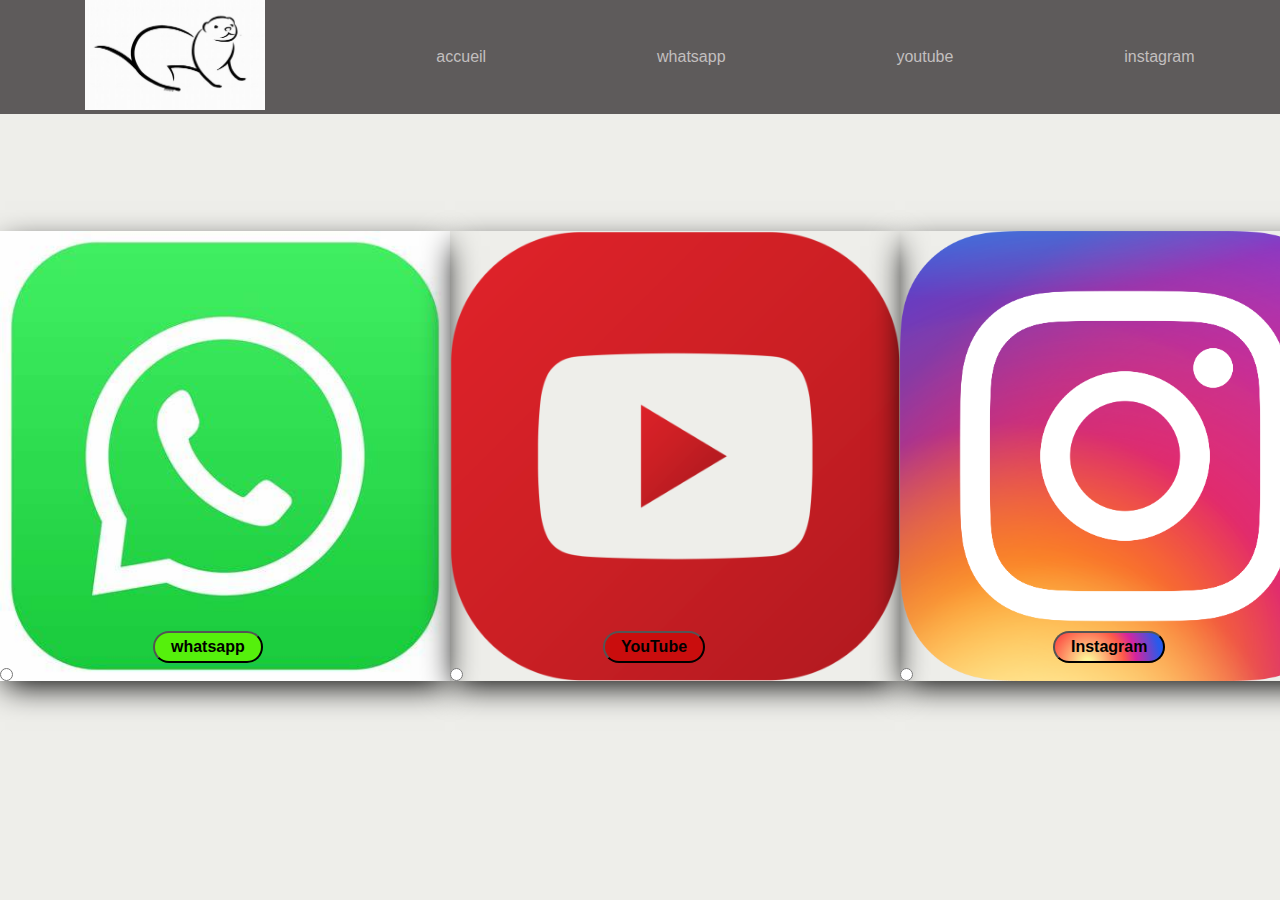
<file: index.html>
<!DOCTYPE html>
<html lang="fr">
<head>
    <meta charset="UTF-8">
    <meta name="viewport" content="width=device-width, initial-scale=1.0">
    <link rel="stylesheet" href="style.css">
    <title>page de présentation</title>
</head>
<body>

    <header>
        <nav class="a0"> 
          <div ><img class="image1"src="./image/loutre.jpg" alt="image"></div>
            
              <p><a class="a1" href="index.html">accueil</a></p>
              <p><a class="a1" href="whatsapp.html">whatsapp</a></p>
              <p><a class="a1" href="youtube.html">youtube</a></p>
              <p><a class="a1" href="instagram.html">instagram</a></p>
       </nav>
      </header>
     
  <main class="tout">
        <section class="position1">
            <div 
                class="container">
                    <label for="c1" class="card">
                        <input type="radio" name="slide" id="c1 checked">
                    </label>
                </div>       
                <div
                    class="description1">
                    <button 
                     class="boutan3"> 
                        <h4>
                          <a href="whatsapp.html">whatsapp</a> 
                        </h4>
                    </button>
               </div>              
            </section> 
                <section class="position2">
                    <div 
                       class="container">
                        <label
                            for="c2" class="card">
                            <input type="radio" name="slide" id="c2 checked">
                        </label>
                    </div>
                      <div class="description2">
                         <button 
                            class="boutan1"> 
                              <h4>
                              <a href="youtube.html">YouTube</a>  
                              </h4>
                         </button>
                      <div>
                 </section>
                <section class="position3">
                 <div 
                    class="container">
                        <label
                            for="c3" class="card">
                            <input type="radio" name="slide" id="c3 checked">
                        </label>   
                    </div>
                        <div class="description3">
                            <button
                            class="boutan2">
                                <h4>
                                <a href="instagram.html">Instagram</a> 
                                </h4>
                            </button>
                    </div>
         </section>        
    </main>
            
         
</body>
</html>
</file>
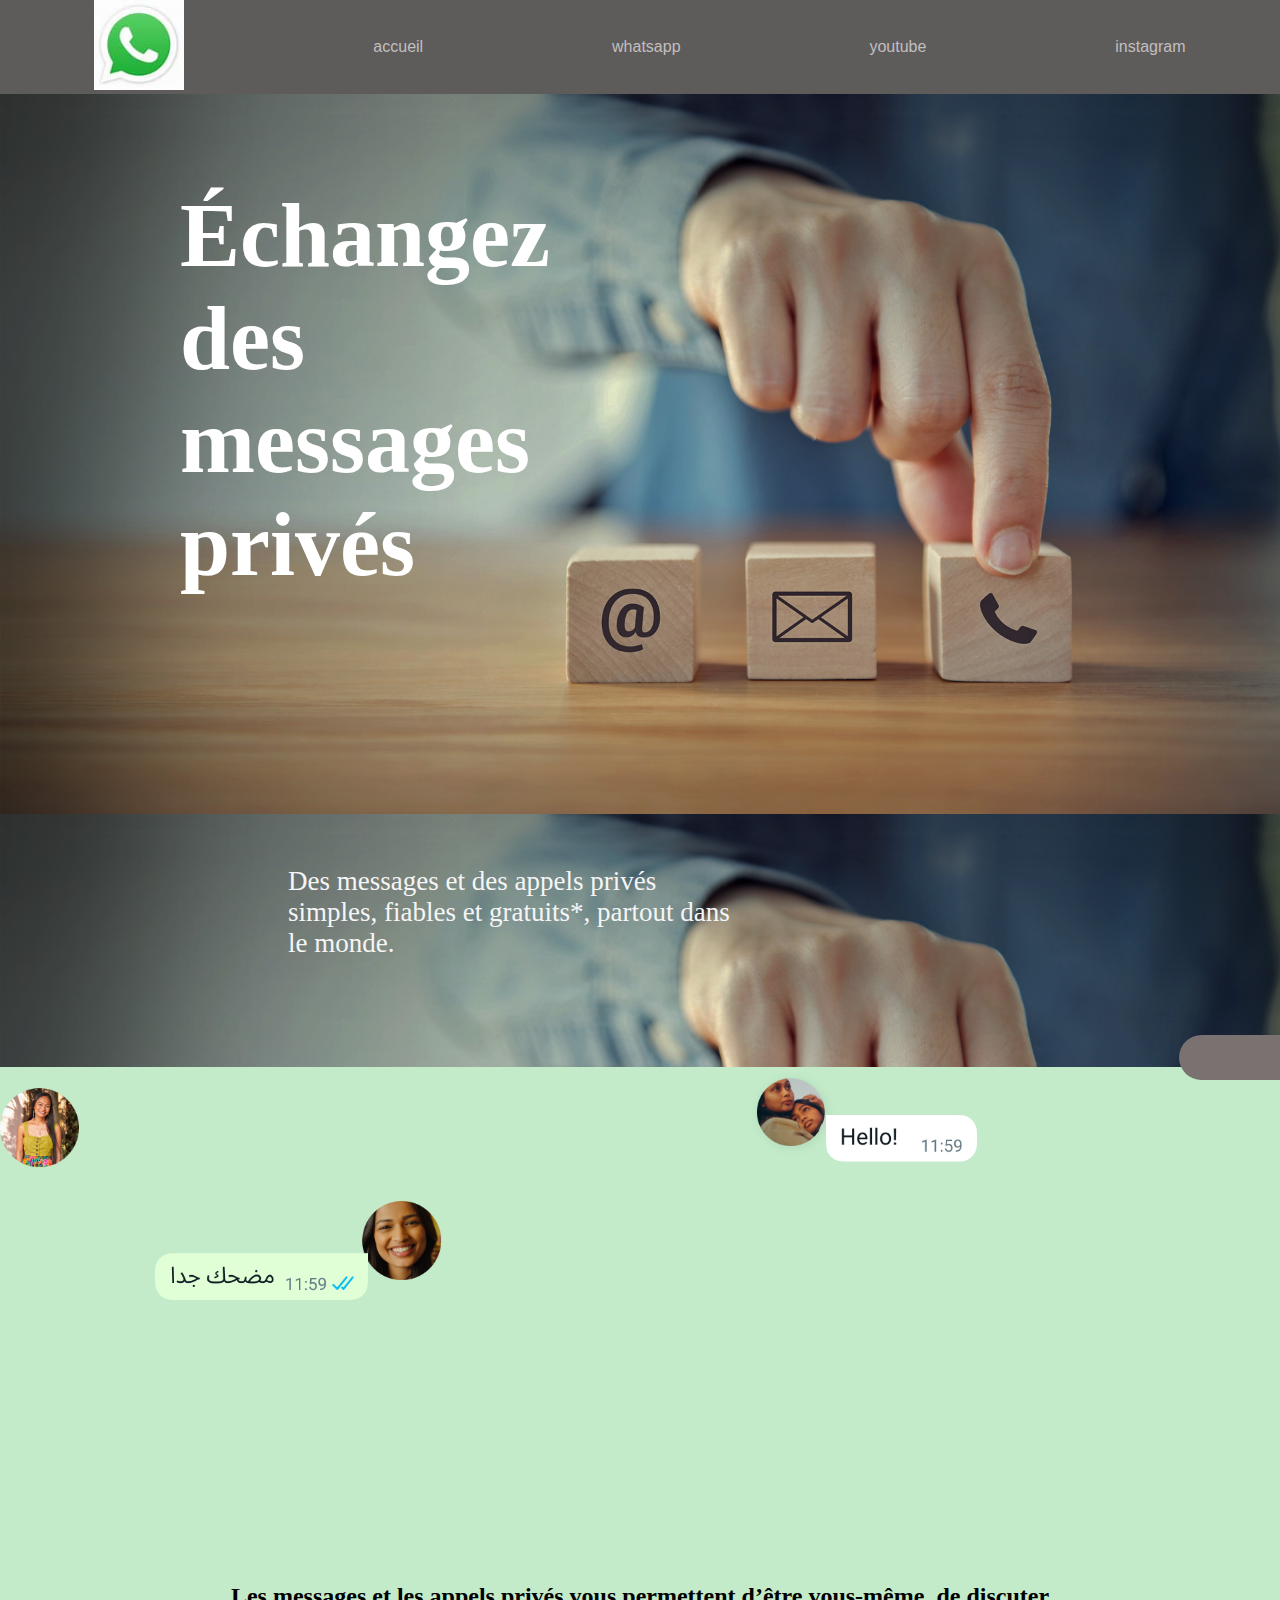
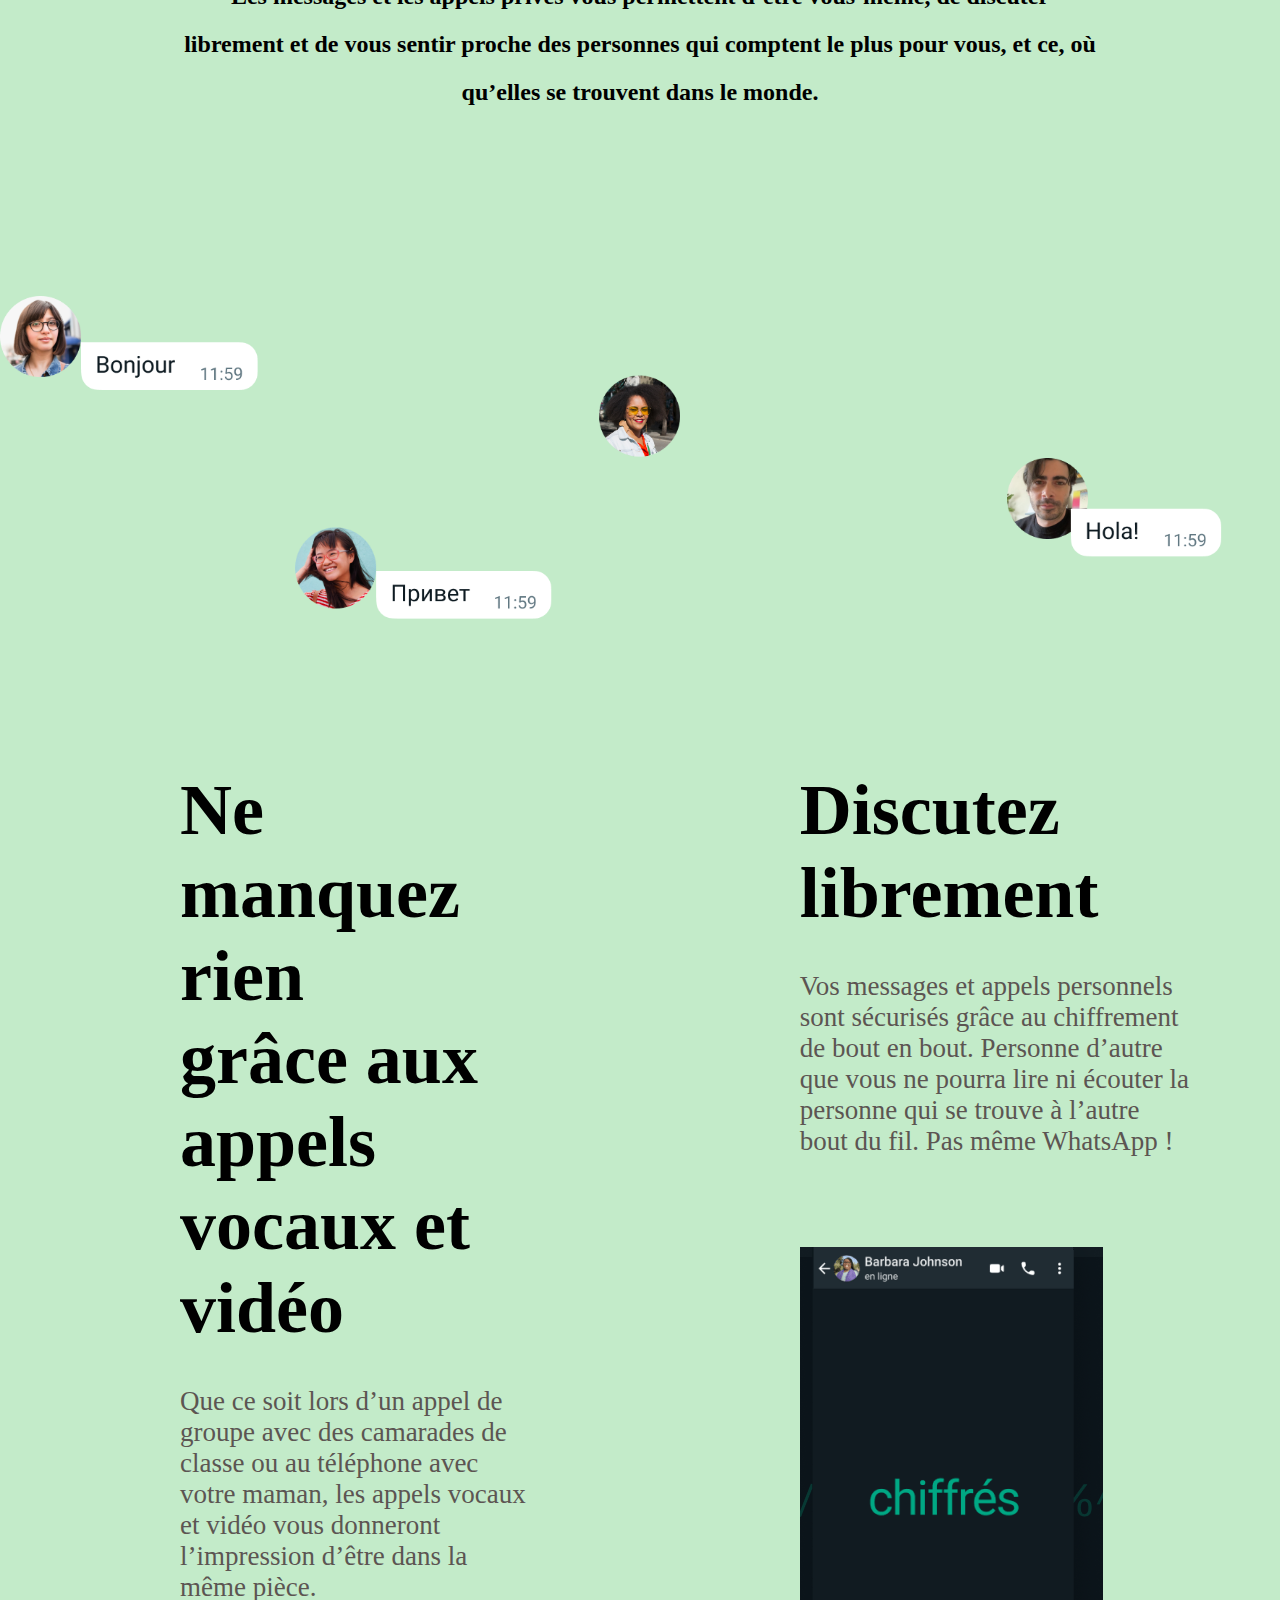
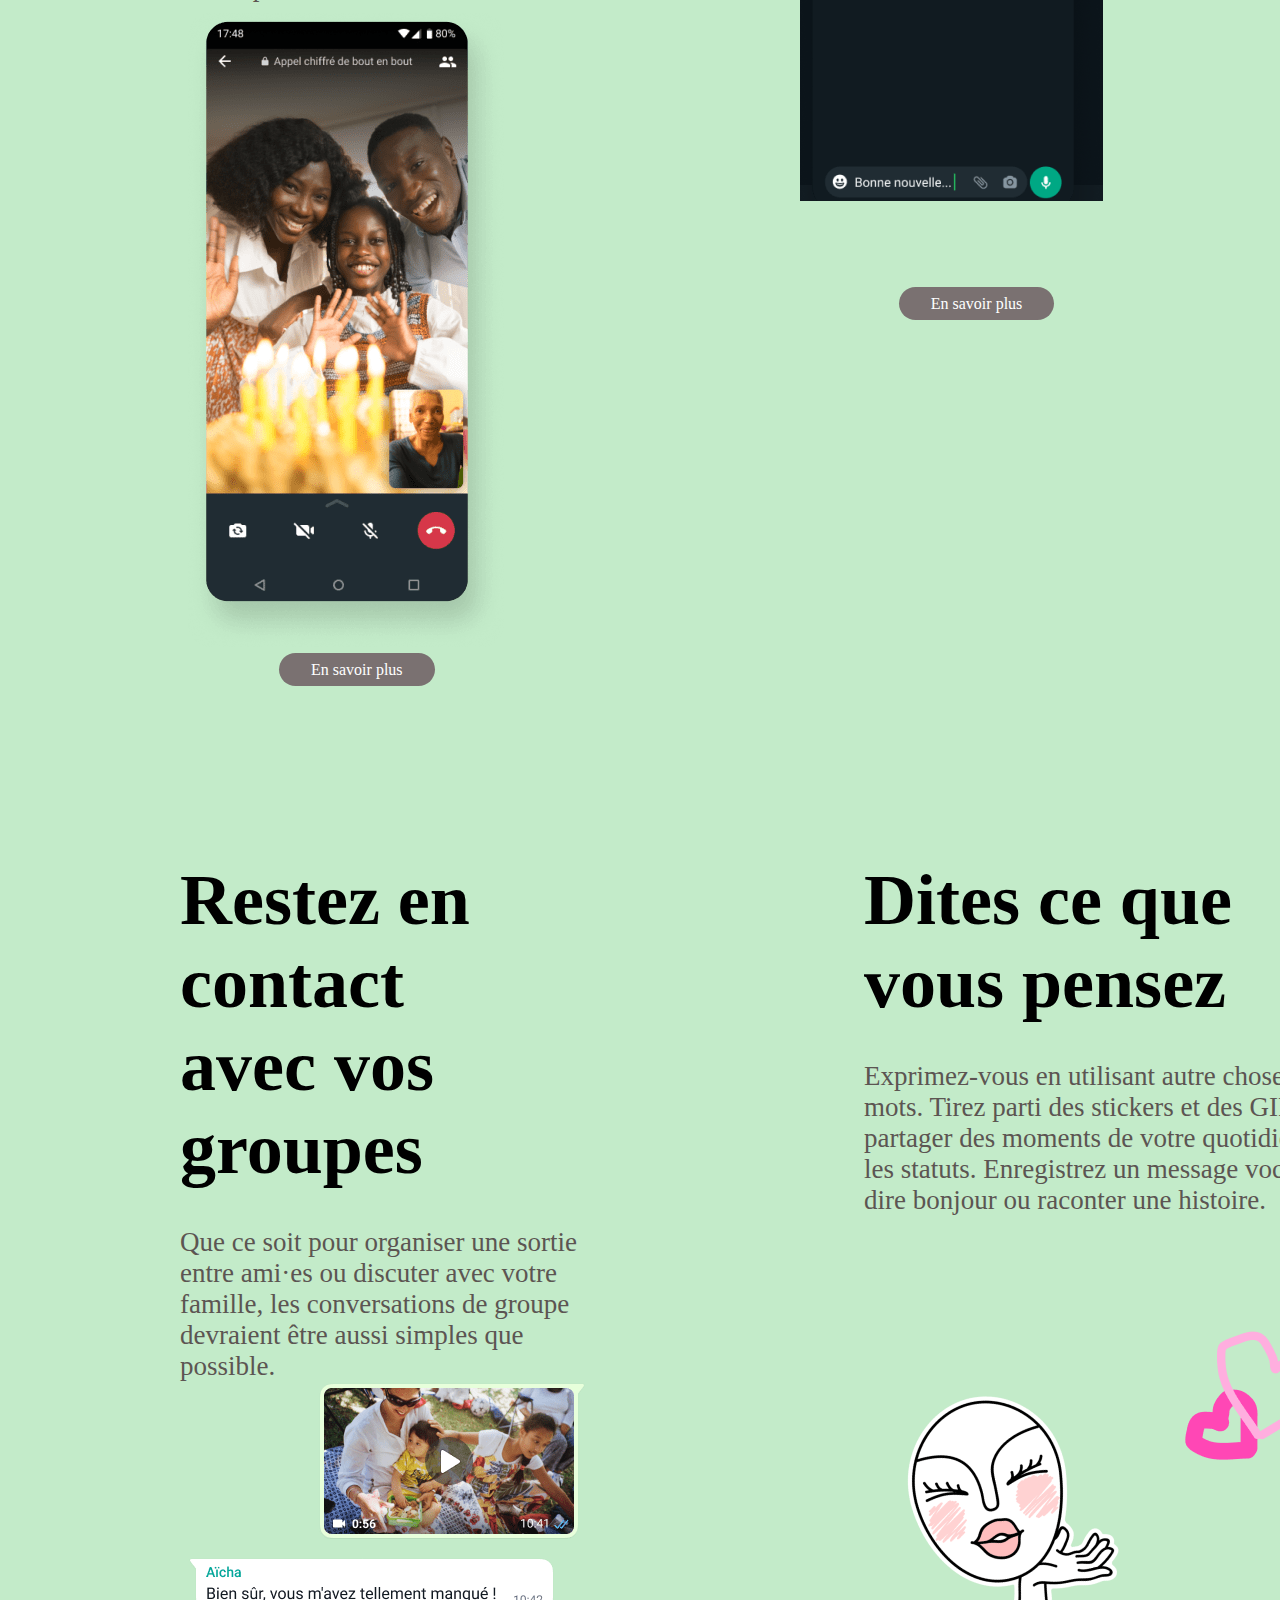
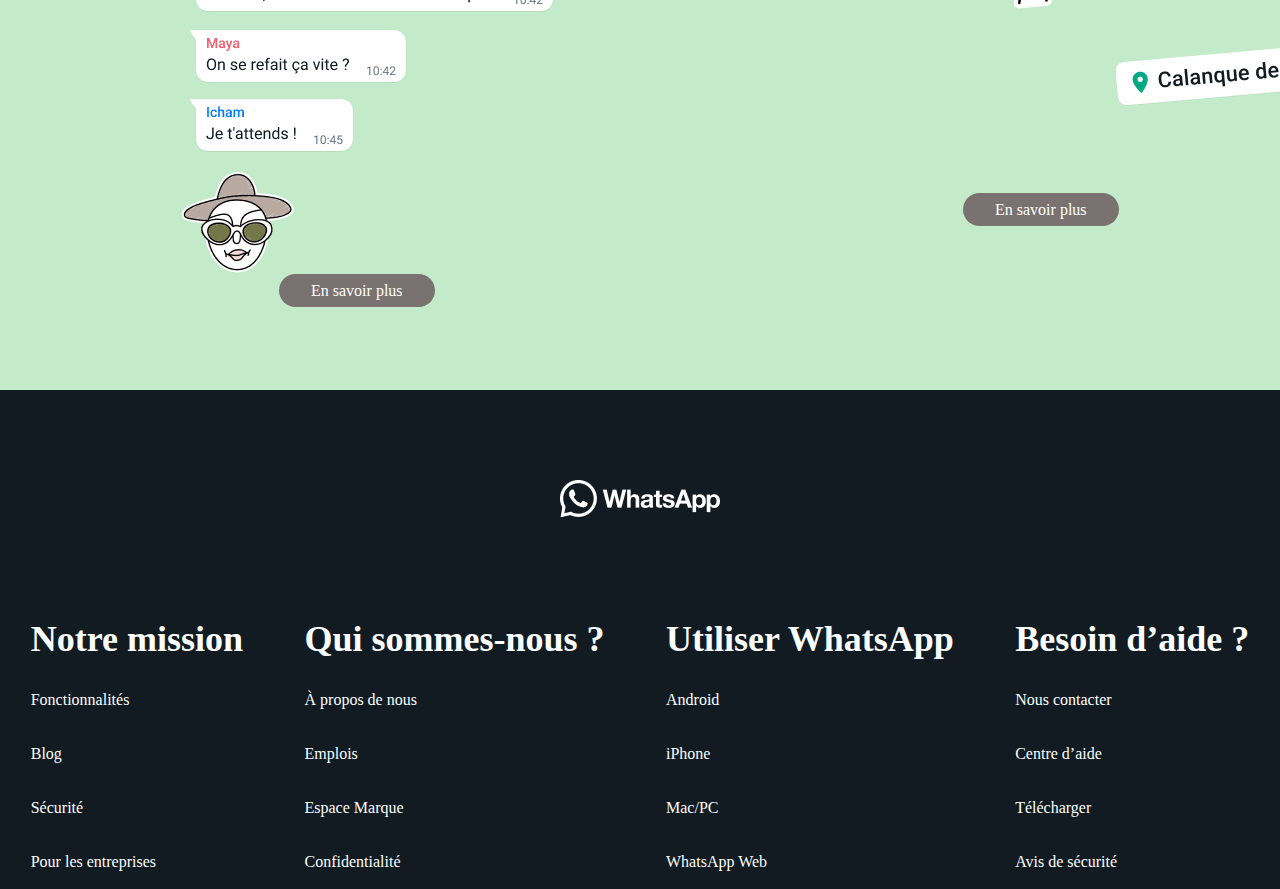
<file: whatsapp.html>
<!DOCTYPE html>
<html lang="fr">
<head>
    <meta charset="UTF-8">
    <meta name="viewport" content="width=device-width, initial-scale=1.0">
    <link rel="stylesheet" href="whatsapp.css">
    <title>whatsapp</title>
</head>
<body>
    <header>
        <nav class="a0"> 
          <div ><img class="image1"src="./image/image12.jpg" alt="image"></div>
            
              <p><a class="a1" href="index.html">accueil</a></p>
              <p><a class="a1" href="whatsapp.html">whatsapp</a></p>
              <p><a class="a1" href="youtube.html">youtube</a></p>
              <p><a class="a1" href="instagram.html">instagram</a></p>
            
       </nav>
      </header>

      <main>
        <section class="position1">
          <div class="a3">  
               <h1 class="a4"> 
                    Échangez<br/>
                    des<br/>
                    messages<br/>
                    privés
               </h1>
               <p class="a5">
                Des messages et des appels privés<br/>
                 simples, fiables et gratuits*, partout dans<br/> le
                  monde.
               </p>
               <a class="bouton3" href="https://www.whatsapp.com/download/">Télécharger</a>
          </div>
        </section>
        
        <section>
            <img class="image2" src="image/image5.png">
            <h2 class="a7">
                Les messages et les appels privés vous
                permettent d’être vous-même, de discuter
                librement et de vous sentir proche des
                personnes qui comptent le plus pour vous,
                et ce, où qu’elles se trouvent dans le monde.
            </h2>
            <img class="image2" src="image/image6.png">
        </section>

     <section class="position">
            <section class="position2">
                <h2 class="a8">
                    Ne manquez rien<br/>
                    grâce aux appels<br/>
                    vocaux et vidéo
                </h2>
                <p class="a9">
                    Que ce soit lors d’un appel de groupe avec
                    des camarades de classe ou au téléphone
                    avec votre  maman, les appels vocaux et
                    vidéo vous donneront l’impression d’être
                    dans la même pièce.
                </p>
                <div>
                    <img class="image3" src="image/image7.png">
                </div>

                <a class="bouton1" href="https://www.whatsapp.com/stayconnected">En savoir plus</a>
            </section>

            <section class="position2">
                <h2 class="a8">
                    Discutez
                    librement
                </h2>
                <p class="a9">
                    Vos messages et appels personnels
                    sont sécurisés grâce au chiffrement 
                    de bout en bout. Personne d’autre que
                    vous ne pourra lire ni écouter la
                    personne qui se trouve à l’autre
                    bout du fil. Pas même WhatsApp !
                </p>
                <div class="a10">
                    <img class="image3" src="image/image8.PNG">
                </div>

            <div class="a10"> <a class="bouton2" href="https://www.whatsapp.com/privacy">En savoir plus</a></div>
            </section>
    </section>

    <section class="position">
        <section class="position2">
            <h2 class="a8">
                Restez en contact
                <br/>
                avec vos groupes
            </h2>
            <p class="a9">
                Que ce soit pour organiser
                une sortie entre ami·es ou
                discuter avec votre famille,
                les conversations de groupe
                devraient être aussi simples
                que possible.
            </p>
            <div>
                <img class="image3" src="image/image9.png">
            </div>

            <a class="bouton1" href="https://www.whatsapp.com/community">En savoir plus</a>
        </section>

        <section class="position2">
            <h2 class="a8">
                Dites ce que
                <br/>
                vous pensez 
            </h2>
            <p class="a9">
                Exprimez-vous en utilisant autre
                chose que des mots. Tirez parti
                des stickers et des GIF pour
                partager des moments de votre
                quotidien dans les statuts.
                Enregistrez un message vocal
                pour dire bonjour ou raconter une histoire.
                
            </p>
            <div class="a10">
                <img class="image3" src="image/image10.png">
            </div>

        <div class="a10"> <a class="bouton2" href="https://www.whatsapp.com/expressyourself">En savoir plus</a></div>
        </section>
</section>
      </main>

    <footer>
        <section class="a11">
          <a href="https://www.whatsapp.com/"><img src="image/image11.png"></a>  
        </section>
    <section class="position3">
        <div>
          <b class="a13">
            Notre mission
          </b>

          <a href="https://www.whatsapp.com/stayconnected"> 
             <p class="a12">
                Fonctionnalités
            </p>
        </a>

          <a href="https://blog.whatsapp.com/">
            <p class="a12">
                Blog
            </P>
        </a>

          <a href="https://www.whatsapp.com/security">
            <p class="a12">
                Sécurité
            </p>
          </a>
          <a href="https://business.whatsapp.com/">
            <p class="a12">
                Pour les entreprises
            </p>
          </a>
        </div>

        <div>
            <b class="a13">
              Qui sommes-nous ?
            </b>
          <a href="https://www.whatsapp.com/about">
            <p class="a12">
                À propos de nous
            </p>
          </a> 
          <a href="https://www.whatsapp.com/join">
            <p class="a12">
                Emplois
            </p>
          </a> 
          <a href="https://about.meta.com/fr/brand/resources/whatsapp/whatsapp-brand">
            <p class="a12">
                Espace Marque
            </p>
          </a>
          <a href="https://www.whatsapp.com/privacy">
            <p class="a12">
                Confidentialité
            </p>
          </a>
        </div>

        <div>
            <b class="a13">
              Utiliser WhatsApp
            </b>
            <a href="https://www.whatsapp.com/android">
                <p class="a12">
                    Android
                </p>
            </a>
            <a href="https://www.whatsapp.com/download">
                <p class="a12">
                    iPhone
                </p>
            </a>
            <a href="https://www.whatsapp.com/download">
                <p class="a12">
                    Mac/PC
                </p>
            </a>
            <a href="https://web.whatsapp.com/">
                <p class="a12">
                    WhatsApp Web
                </p>
            </a>
        </div>

        <div>
            <b class="a13">
                Besoin d’aide ?
            </b>
            <a href="https://www.whatsapp.com/contact">
                <p class="a12">
                    Nous contacter
                </p>
            </a>
            <a href="https://faq.whatsapp.com/">
                <p class="a12">
                    Centre d’aide
                </p>
            </a>
            <a href="https://www.whatsapp.com/download">
                <p class="a12">
                    Télécharger
                </p>
            </a>
            <a href="https://www.whatsapp.com/security/advisories">
                <p class="a12">
                    Avis de sécurité
                </p>
            </a>
        </div>
</section>

    </footer>
</body>
</html>
</file>
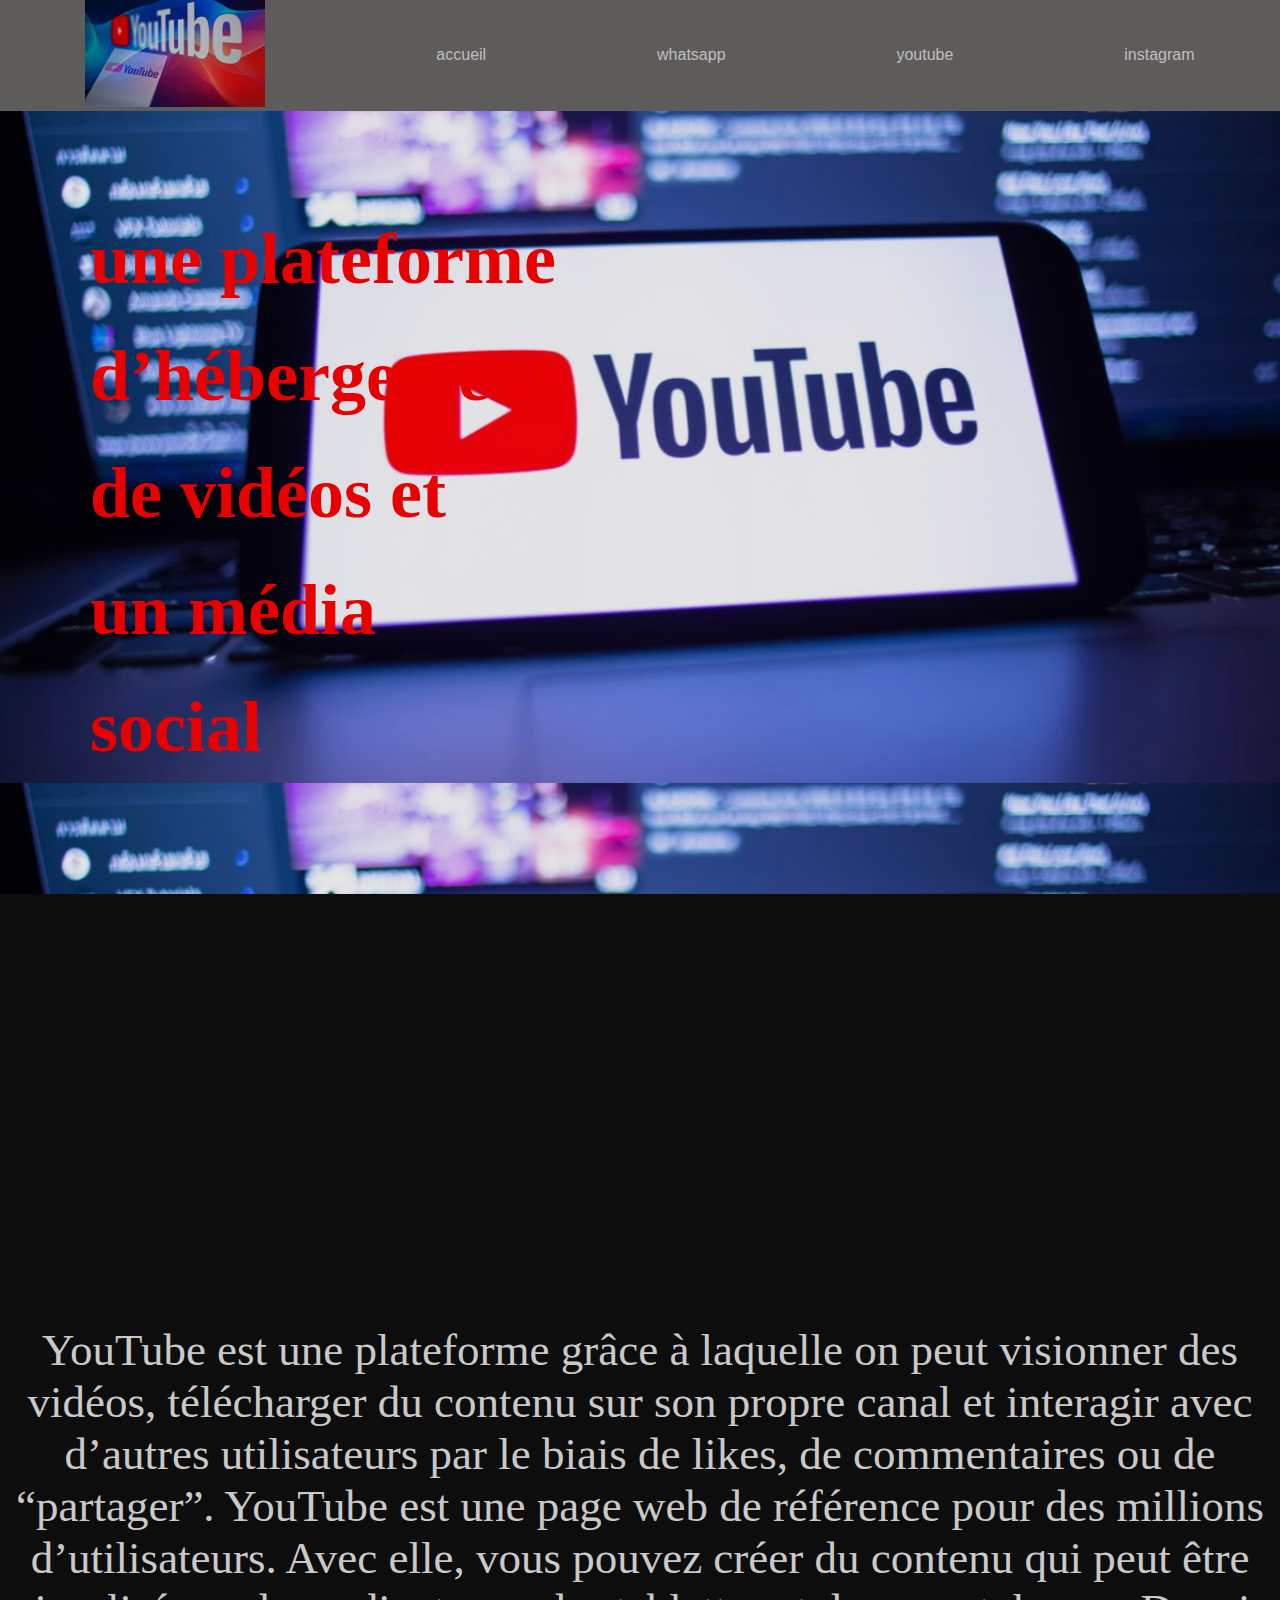
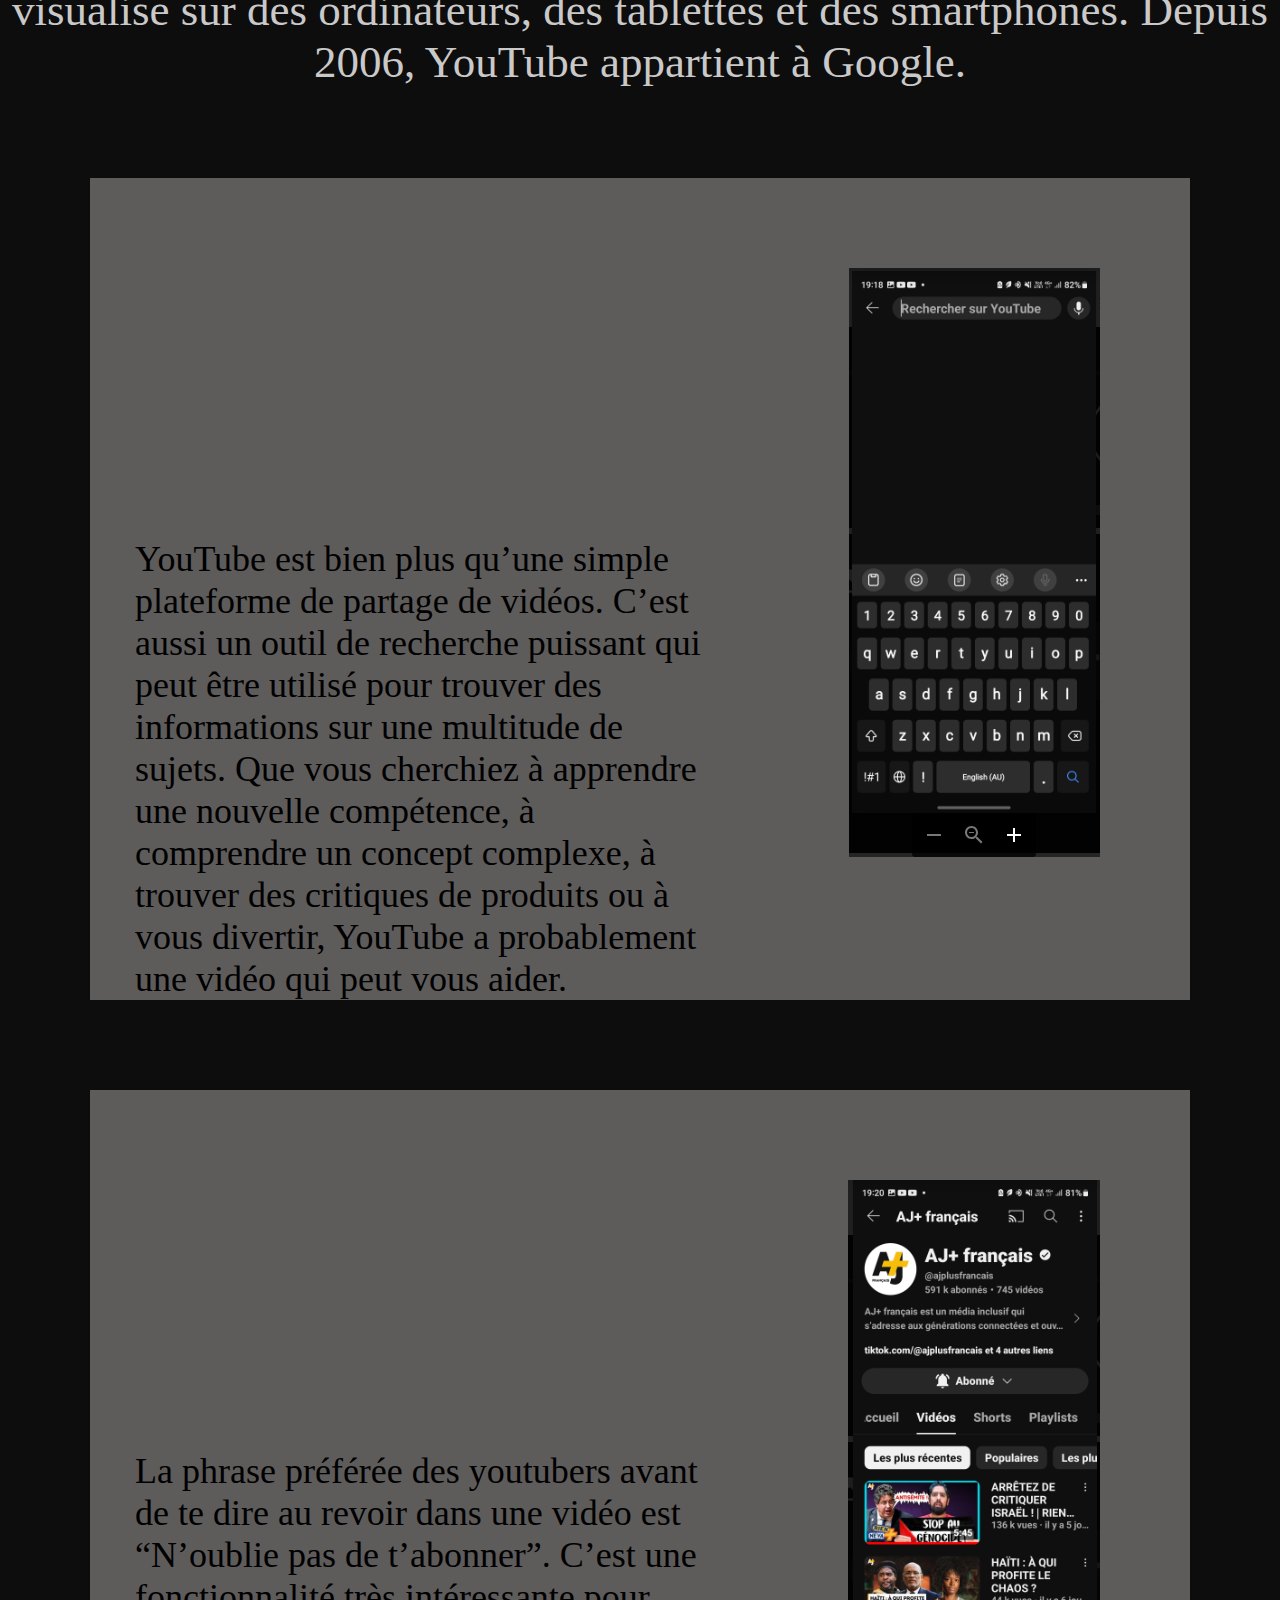
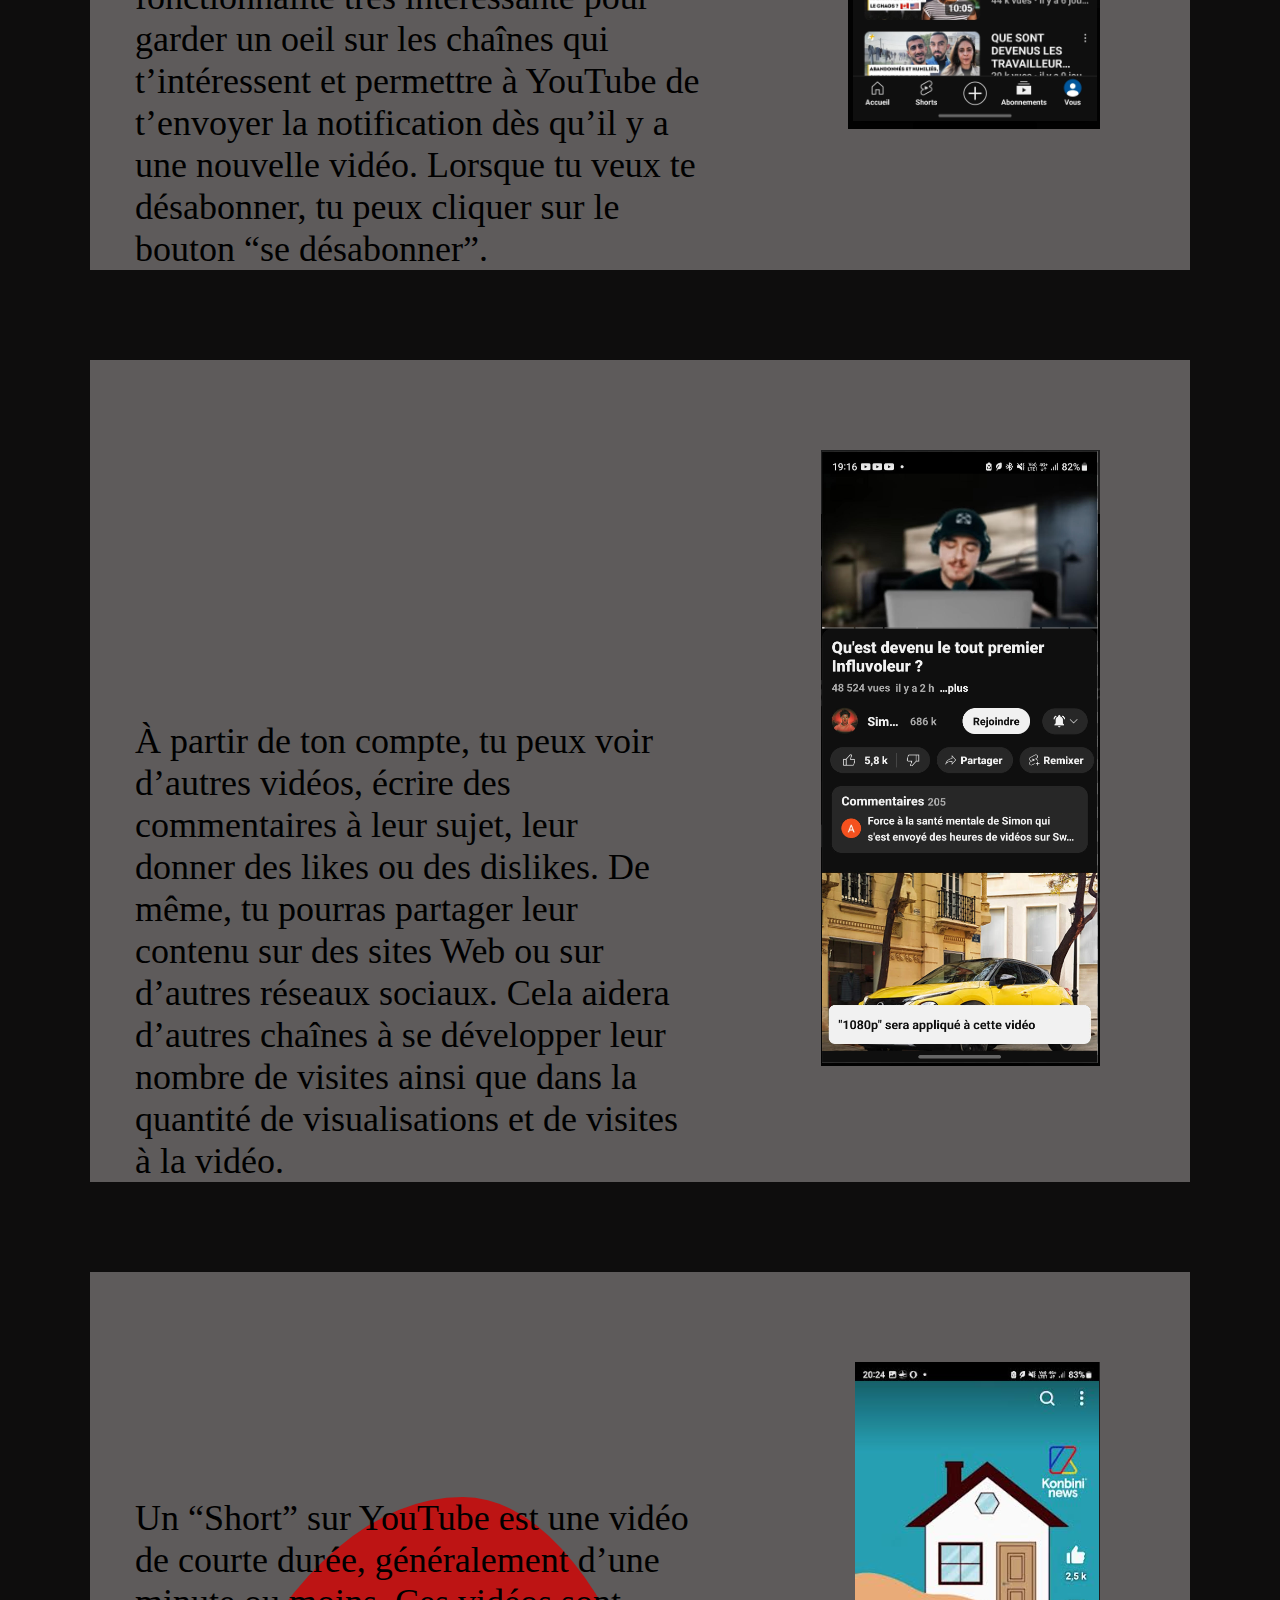
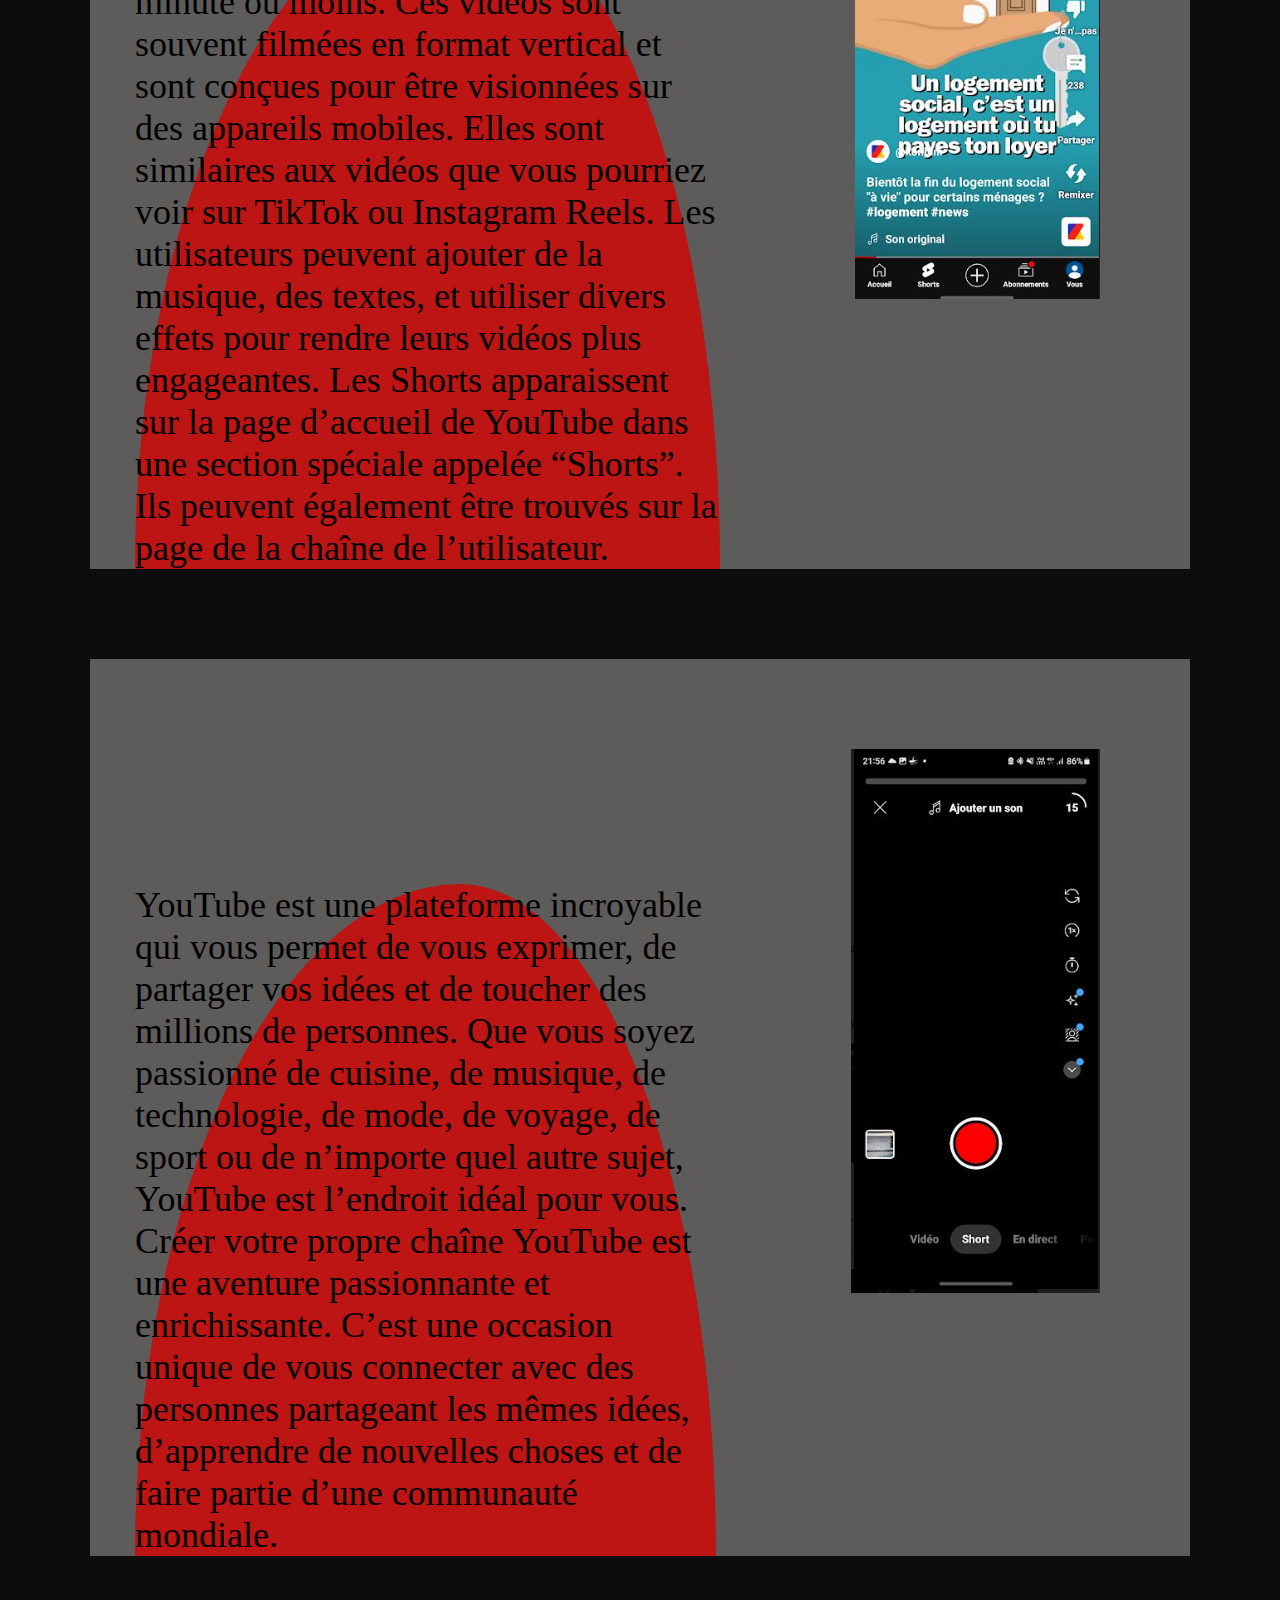
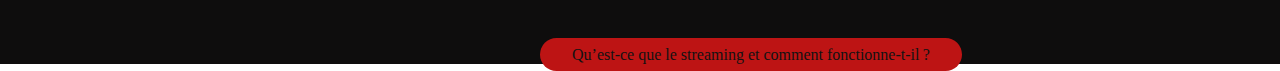
<file: youtube.html>
<!DOCTYPE html>
<html lang="fr">
<head>
    <meta charset="UTF-8">
    <meta name="viewport" content="width=device-width, initial-scale=1.0">
    <link rel="stylesheet" href="youtube.css">
    <title>youtube</title>
</head>
<body>
    <header>
        <nav class="a0"> 
          <div ><img class="image1"src="./image/image13.jpg" alt="image"></div>
            
              <p><a class="a1" href="index.html">accueil</a></p>
              <p><a class="a1" href="whatsapp.html">whatsapp</a></p>
              <p><a class="a1" href="youtube.html">youtube</a></p>
              <p><a class="a1" href="instagram.html">instagram</a></p>
            
       </nav>
      </header>
      <main>
         <section class="position1">
            <div class="a3">
                <h1 class="a4">
                    une plateforme<br/>
                    d’hébergement<br/>
                    de vidéos et<br/> un
                     média<br/> social
                </h1>
            </div>

            <div>
                <a class="bouton1" href="https://play.google.com/store/apps/details?id=com.google.android.youtube&hl=fr">Télécharger</a>
            </div>
         </section>

          <section class="a5">
                        <iframe class="vidéo1" width="500" height="250" src="https://www.youtube.com/embed/__NeP0RqACU"
                        title="Introducing the shorter side of YouTube" frameborder="0" allow="accelerometer;
                        autoplay; clipboard-write; encrypted-media; gyroscope; picture-in-picture; web-share"
                        referrerpolicy="strict-origin-when-cross-origin" allowfullscreen></iframe>
          </section>

         <section class="a6">
                   <p>
                    YouTube est une plateforme grâce à laquelle on peut visionner
                     des vidéos, télécharger du contenu sur son propre canal et interagir
                     avec d’autres utilisateurs par le biais de likes, de commentaires
                     ou de “partager”. 
                     YouTube est une page web de référence pour des millions d’utilisateurs.
                     Avec elle, vous pouvez créer du contenu qui peut être visualisé sur
                     des ordinateurs, des tablettes et des smartphones. Depuis 2006,
                    YouTube appartient à Google. 
                  </p>
         </section> 
          <section class="position2">
                <div class="a7">
                    <img src="image/image19.PNG">
                </div>
                <div class="a8">   
                    <p>
                        YouTube est bien plus qu’une simple plateforme de partage
                         de vidéos. C’est aussi un outil de recherche puissant qui
                         peut être utilisé pour trouver des informations sur une
                         multitude de sujets. Que vous cherchiez à apprendre une
                         nouvelle compétence, à comprendre un concept complexe,
                         à trouver des critiques de produits ou à vous divertir,
                         YouTube a probablement une vidéo qui peut vous aider.  
                    </p>
                </div>
               
          </section>

          <section class="position2">
            <div class="a7">
                <img src="image/image22.PNG">
            </div>
            <div class="a8">   
                <p>
                    La phrase préférée des youtubers avant de te dire
                     au revoir dans une vidéo est “N’oublie pas de t’abonner”. 
                    C’est une fonctionnalité très intéressante pour garder un
                     oeil sur les chaînes qui t’intéressent et permettre à YouTube
                     de t’envoyer la notification dès qu’il y a une nouvelle vidéo.
                     Lorsque tu veux te désabonner, tu peux cliquer sur le bouton 
                     “se désabonner”. 
                    
                </p>
            </div>
           
      </section>

      <section class="position2">
        <div class="a7">
            <img src="image/image23.PNG">
        </div>
        <div class="a8">   
            <p>
                À partir de ton compte, tu peux voir
                d’autres vidéos, écrire des commentaires
                à leur sujet, leur donner des likes ou
                des dislikes. De même, tu pourras partager
                leur contenu sur des sites Web ou sur
                d’autres réseaux sociaux. 
                Cela aidera d’autres chaînes à se développer
                leur nombre de visites ainsi que dans la
                quantité de visualisations et de visites
                 à la vidéo. 
            </p>
        </div>
       
  </section>

  <section class="position2">
    <div class="a7">
        <img src="image/image24.PNG">
    </div>
    <div class="a9">   
        <p>
            Un “Short” sur YouTube est une vidéo de courte durée,
            généralement d’une minute ou moins. Ces vidéos sont
            souvent filmées en format vertical et sont conçues
            pour être visionnées sur des appareils mobiles.
            Elles sont similaires aux vidéos que vous pourriez 
            voir sur TikTok ou Instagram Reels. Les utilisateurs
            peuvent ajouter de la musique, des textes, et utiliser
            divers effets pour rendre leurs vidéos plus engageantes.
            Les Shorts apparaissent sur la page d’accueil de YouTube
            dans une section spéciale appelée “Shorts”. Ils peuvent
            également être trouvés sur la page de la chaîne de l’utilisateur.
        </p>
     </div>
  </section>

<section class="position2">
    <div class="a7">
        <img src="image/image25.PNG">
    </div>
    <div class="a9">   
        <p>
            YouTube est une plateforme incroyable
            qui vous permet de vous exprimer, de 
            partager vos idées et de toucher des
            millions de personnes. Que vous soyez
            passionné de cuisine, de musique, de
            technologie, de mode, de voyage, de
            sport ou de n’importe quel autre sujet,
            YouTube est l’endroit idéal pour vous.
            Créer votre propre chaîne YouTube est 
            une aventure passionnante et enrichissante.
            C’est une occasion unique de vous connecter
            avec des personnes partageant les mêmes idées,
            d’apprendre de nouvelles choses et de faire 
            partie d’une communauté mondiale.
        </p>
      </div>
        
   </section> 
   <section>
<a class="bouton2"
                href="https://www.avira.com/fr/blog/quest-ce-que-le-streaming#
               :~:text=Il%20existe%20diff%C3%A9rents%20types%20de%20streaming%20
               suivant%20le,vid%C3%A9o%202%20Streaming%20audio%203%20Streaming%20e
               n%20direct"
           
            >Qu’est-ce que le streaming et comment fonctionne-t-il ?</a>
   </section>

   
</main>
</body>
</html>
</file>
<file: style.css>
*{
    margin: 0;
    padding: 0;
    font-family:Arial, Helvetica, sans-serif ;
    text-decoration: none;
}
body{
    background-color: #eeeeea;
}
.position1{
    width: 100%;
    height: 100%;
    margin-top: 10vh;
    display: block;
}
.position2{
    width: 100%;
    height: 100%;
    margin-top: 10vh;
    display: block;

}
.position3{
    width: 100%;
    height: 100%;
    margin-top: 10vh;
}
.container{
    height: 400px;
    display: flex;
    flex-wrap: nowrap;
    justify-content: start;
}
.card{
    width: 50vh;
    display: flex;
    align-items: flex-end;
    box-shadow: 0px 10px 30px -5px rgb(0,0,0,8);
}
.tout{ 
   display: flex;
    margin-top: 3vh;
  
}
.card[for="c1"]{
    background-image: url(image/image1.jpg);
    background-size: contain;
    width: 50vh;
    height: 50vh;

}
.card[for="c2"]{
    background-image: url(image/image2.png);
    background-size: contain;
    width: 50vh;
    height: 50vh;
}
.card[for="c3"]{
    background-image: url(image/image3.png);
    background-size: contain;
    width: 50vh;
    height: 50vh;
}
.description1{
    margin-left: 17vh;
    margin-bottom: 5vh;
}
.description2{
    margin-left: 17vh;
    margin-bottom: 2vh;
}
.description3{
    margin-left: 17vh;
    margin-bottom: 3vh;
}
.boutan1{
    background-color: #ca0d0d;
    font-size: 16px;
    padding: .3em 1em;
    border-radius: 10vh;
}
.boutan2{
    background: #d6249f;
    background: radial-gradient(circle at 30% 107%, #fdf497 0%, #fdf497 5%, #fd5949 45%,#d6249f 60%,#285AEB 90%);
    font-size: 16px;
    padding: .3em 1em;
    border-radius: 10vh;
}
.boutan3{
    background-color: #55F00C ;
    font-size: 16px;
    padding: .3em 1em;
    border-radius: 10vh;
}
.image1{
    width: 20vh;
}
.a0{
    display: flex;
    justify-content: space-around;
    align-items: center;
    background-color: #5e5b5b;
}
.a1{
    color: #c2bfbf;
}
a{
   color: black; 
}
p:hover{
    transform: scale(1.2);
}
p{
    transition: ease-in-out 0.2s;
}
@media (max-width: 500px) {
    .tout{
        display:flex;
         flex-direction: column;
    }
    .a0{
        width: 45vh;
        height: 12vh;
    }
 
    .image1{
        display: none;
    }
}
</file>
<file: whatsapp.css>
*{
    margin: 0;
    padding: 0;
}

body{
    background-color: #c3ebc9;
}

.a0{ display: flex;
    justify-content: space-around;
    align-items: center;
    background-color: #5e5b5b;
}
.a1{
    color: #c2bfbf;
    text-decoration: none;
    font-family:Arial, Helvetica, sans-serif ;
}
.image1{
    width: 10vh;
}
.position1{
    background-image:url(image/image4.jpg);
    background-size: 100%;
    
}
.position2{
    margin-left: 10vh;
    padding: 10vh;
}
.position3{
    display: flex;
    justify-content: space-around;
    line-height: 6vh;
}

.position{
    display: flex;
}
.a4{
    font-size: 10vh;
    color: #ffffff;
    margin-left: 10vh;
    padding: 10vh;
}
.a5{
    color: #f5f5f6;
    margin-left: 22vh;
    font-size: 3vh;
    margin-top: 10vh;
    padding: 10vh;
    font-family: Gabriola 
}
.image2{
    width: 200vh;
}
.a7{
    line-height: 2;
    padding: 20vh;
    text-align: center;
    font-family: cursive;
}
.a8{
    font-size: 8vh;
}
.a9{
    font-size: 3vh;
    margin-top: 4vh;
    color: #5c5552;
    font-family: cursive;
}

.a10{
    margin-top: 10vh;
}
.a11{
    padding: 10vh;
    display: flex;
    justify-content: space-around;
}
.bouton1{
    background-color: #7a7171;
    color: #ffffff;
    font-size: 16px;
    padding: .5em 2em;
    border-radius: 10vh;
    text-decoration: none;
    margin-left: 11vh;
    font-family: MV Boli;
}
.bouton2{
    background-color: #7a7171;
    color: #ffffff;
    font-size: 16px;
    padding: .5em 2em;
    border-radius: 10vh;
    text-decoration: none;
    margin-left: 11vh;
    font-family: MV Boli;
}
.bouton3{
    background-color: #7a7171;
    color: #ffffff;
    font-size: 16px;
    padding: .9em 9em;
    border-radius: 10vh;
    text-decoration: none;
    margin-left: 11vh;
    position: relative;
    left: 120vh;
    font-family: MV Boli;
}

footer{
    background-color: #111b21;
   
}
.a12{
    color: #fbfeff;
    text-decoration: none;
    font-family: Comic Sans MS;
}
.a13{
    color: #fbfeff;
    font-size: 4vh;
}
a{
    text-decoration: none;
}

@media (max-width: 500px) {
    .position1{
        background-size: inherit;
    }
    .a4{
        font-size: 6vh;
        margin-left: 0;
    }
    .a5{
        margin-left: 0;
        margin-top: 0;
        
    }
    .image2{
        width: 44vh;
        margin-top: 7vh;
    }
    .a7{
        padding: 0;
    }
    .bouton3{
        margin-left: 0;
        left: 3vh;
    }
    .position{
        flex-direction: column;
        align-items: center;
    }
    .a8{
        margin-left: 5vh;
    }
    .media{
        margin-right: 16vh;
    }
}
</file>
<file: youtube.css>
*{
    margin: 0;
    padding: 0;
}
main{
    background-color: #0e0d0d;
}

.a0{ display: flex;
    justify-content: space-around;
    align-items: center;
    background-color: #5e5b5b;
    text-decoration: none;
}
.a1{
    color: #c2bfbf;
    text-decoration: none;
    font-family:Arial, Helvetica, sans-serif ;
}

.image1{
    width: 20vh;
}
.position1{
    background-image: url(image/image14.jpg);
    background-size: 100%;
    background-color: black;
    opacity: 0.9;
}
.bouton1{
    background-color: #e20c0c;
    color: #f3ebeb;
    font-size: 16px;
    padding: .5em 5em;
    border-radius: 10vh;
    text-decoration: none;
    margin-left: 150vh;
    
    
}
.bouton2{
    background-color: #bd1414;
    color: #131212;
    font-size: 16px;
    padding: .5em 2em;
    border-radius: 10vh;
    text-decoration: none;
    margin-left: 60vh;
    font-family: Segoe Print ;

}
.a4{
    color: #ff0000;
    padding: 10vh;
    line-height: 13vh;
    font-size: 8vh;
    font-family: Segoe Print

}

.a5{
   
    display: flex;
    justify-content: center;
    margin: 10vh;
    
}
.a6{
    color: #cac9c9;
    font-family: Verdana;
    text-align: center;
    font-size: 5vh;
}
.a7{
    margin-left: 5vh;
    padding: 10vh;
}
.position2{
    display: flex;
    flex-direction: row-reverse;
    background-color: #5e5b5b;
    margin: 10vh;
}
.a8{
    font-size: 4vh;
    margin-left: 5vh;
    margin-top: 40vh;
    font-family: Comic Sans MS;   

}
.a9{
    font-size: 4vh;
    margin-left: 5vh;
    margin-top: 25vh;
    font-family: Comic Sans MS; 
    border-radius:
56% 44% 100% 0% / 100% 100% 0% 0%;background-color: #bd1414;
}
</file>
